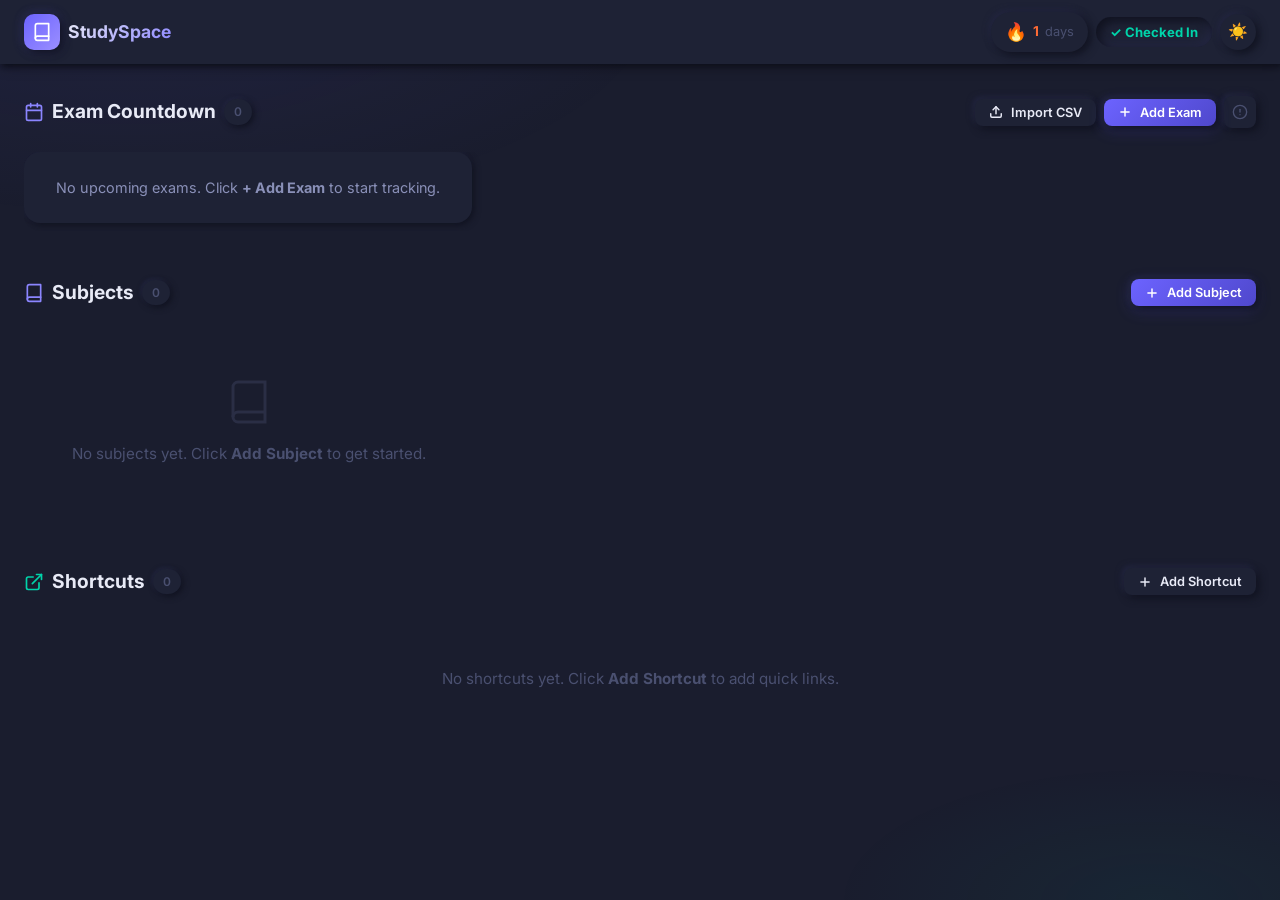
<file: index.html>
﻿<!DOCTYPE html>
<html lang="en">
<head>
  <meta charset="UTF-8" />
  <meta name="viewport" content="width=device-width, initial-scale=1.0" />
  <title>StudySpace</title>
  <meta name="description" content="Your personal study dashboard. Manage subjects, track practice papers, and access shortcuts." />
  <link rel="stylesheet" href="css/global.css" />
  <link rel="stylesheet" href="css/home.css" />
</head>
<body>
<div class="page-wrapper">

  <nav class="topnav" role="navigation" aria-label="Main navigation">
    <div class="topnav-inner">
      <a href="index.html" class="nav-brand" style="text-decoration:none">
        <div class="nav-logo" aria-hidden="true">
          <svg xmlns="http://www.w3.org/2000/svg" viewBox="0 0 24 24" fill="none" stroke="currentColor" stroke-width="2" stroke-linecap="round" stroke-linejoin="round">
            <path d="M4 19.5A2.5 2.5 0 0 1 6.5 17H20"/>
            <path d="M6.5 2H20v20H6.5A2.5 2.5 0 0 1 4 19.5v-15A2.5 2.5 0 0 1 6.5 2z"/>
          </svg>
        </div>
        <span class="nav-brand-name">StudySpace</span>
      </a>
      <div class="nav-right">
        <div class="streak-chip" id="streak-chip" title="Streak">
          <span class="streak-fire">&#x1F525;</span>
          <span class="streak-number" id="streak-num">0</span>
          <span style="color:var(--text-muted);font-weight:400;font-size:0.8rem">days</span>
        </div>
        <button class="btn-checkin" id="btn-checkin" type="button">
          <svg xmlns="http://www.w3.org/2000/svg" width="13" height="13" viewBox="0 0 24 24" fill="none" stroke="currentColor" stroke-width="2.5" stroke-linecap="round" stroke-linejoin="round"><polyline points="20 6 9 17 4 12"/></svg>
          <span>Check In</span>
        </button>
        <button class="theme-toggle" id="btn-theme-toggle" type="button" title="Toggle theme">&#x2600;&#xFE0F;</button>
      </div>
    </div>
  </nav>

  <main class="home-main" id="main-content">

    <section class="exam-section" aria-labelledby="exam-heading">
      <div class="section-header">
        <div class="section-title">
          <svg xmlns="http://www.w3.org/2000/svg" width="20" height="20" viewBox="0 0 24 24" fill="none" stroke="var(--primary-light)" stroke-width="2" stroke-linecap="round" stroke-linejoin="round" aria-hidden="true"><rect x="3" y="4" width="18" height="18" rx="2" ry="2"/><line x1="16" y1="2" x2="16" y2="6"/><line x1="8" y1="2" x2="8" y2="6"/><line x1="3" y1="10" x2="21" y2="10"/></svg>
          <h2 id="exam-heading">Exam Countdown</h2>
          <span class="section-badge" id="exam-count">0</span>
        </div>
        <div style="display:flex;gap:var(--space-sm);align-items:center;flex-wrap:wrap">
          <input type="file" id="exam-csv-input" accept=".csv,.txt" style="display:none" />
          <button class="btn btn-secondary btn-sm" id="btn-import-exam-csv" type="button" title="Import exam dates from a CSV file">
            <svg xmlns="http://www.w3.org/2000/svg" width="14" height="14" viewBox="0 0 24 24" fill="none" stroke="currentColor" stroke-width="2.5" stroke-linecap="round" stroke-linejoin="round"><path d="M21 15v4a2 2 0 0 1-2 2H5a2 2 0 0 1-2-2v-4"/><polyline points="17 8 12 3 7 8"/><line x1="12" y1="3" x2="12" y2="15"/></svg>
            Import CSV
          </button>
          <button class="btn btn-primary btn-sm" id="btn-add-exam" type="button">
            <svg xmlns="http://www.w3.org/2000/svg" width="14" height="14" viewBox="0 0 24 24" fill="none" stroke="currentColor" stroke-width="2.5" stroke-linecap="round" stroke-linejoin="round"><line x1="12" y1="5" x2="12" y2="19"/><line x1="5" y1="12" x2="19" y2="12"/></svg>
            Add Exam
          </button>
          <button class="btn-icon csv-format-info-btn" type="button" id="btn-exam-csv-info" title="View CSV format guide" aria-label="View exam CSV format guide" aria-expanded="false" aria-controls="exam-csv-format-panel">
            <svg xmlns="http://www.w3.org/2000/svg" width="16" height="16" viewBox="0 0 24 24" fill="none" stroke="currentColor" stroke-width="2" stroke-linecap="round" stroke-linejoin="round"><circle cx="12" cy="12" r="10"/><line x1="12" y1="8" x2="12" y2="12"/><line x1="12" y1="16" x2="12.01" y2="16"/></svg>
          </button>
        </div>
      </div>
      <div class="csv-format-panel" id="exam-csv-format-panel" style="display:none" aria-live="polite">
        <div class="csv-format-inner">
          <div class="csv-format-header">
            <span>&#x1F4CB; Exam CSV Format Guide</span>
            <button type="button" class="csv-format-close" id="btn-close-exam-csv-info" aria-label="Close format guide">&#x2715;</button>
          </div>
          <div class="csv-format-body">
            <div class="csv-format-columns">
              <div class="csv-col-card">
                <div class="csv-col-label">Column A</div>
                <div class="csv-col-name">Exam Name</div>
                <div class="csv-col-desc">Any text, e.g. <code>H2 Chemistry Paper 1</code></div>
              </div>
              <div class="csv-col-arrow">&#x2192;</div>
              <div class="csv-col-card">
                <div class="csv-col-label">Column B</div>
                <div class="csv-col-name">Exam Date</div>
                <div class="csv-col-desc"><code>18/06/2026</code> &nbsp; <code>2026-06-18</code> &nbsp; <code>18 June 2026</code></div>
              </div>
              <div class="csv-col-arrow">&#x2192;</div>
              <div class="csv-col-card">
                <div class="csv-col-label">Column C &mdash; optional</div>
                <div class="csv-col-name">Exam Type</div>
                <div class="csv-col-desc">e.g. <code>A-Levels</code>, <code>Prelims</code>, <code>Mid-Year</code></div>
              </div>
            </div>
            <div class="csv-format-rules">
              <div class="csv-rule csv-rule-ok">
                <span class="csv-rule-icon">&#x2713;</span>
                <span><strong>Header row is optional</strong> &mdash; if Column A is &ldquo;name&rdquo; / &ldquo;exam&rdquo; and Column B is &ldquo;date&rdquo;, that row is auto-skipped.</span>
              </div>
              <div class="csv-rule csv-rule-ok">
                <span class="csv-rule-icon">&#x2713;</span>
                <span>Date formats accepted: <strong>DD/MM/YYYY</strong>, <strong>YYYY-MM-DD</strong>, <strong>18 June 2026</strong>, <strong>June 18 2026</strong> and more.</span>
              </div>
              <div class="csv-rule csv-rule-ok">
                <span class="csv-rule-icon">&#x2713;</span>
                <span>Column C (Exam Type) is <strong>completely optional</strong> &mdash; rows with only 2 columns import fine.</span>
              </div>
              <div class="csv-rule csv-rule-warn">
                <span class="csv-rule-icon">!</span>
                <span>Rows with <strong>unreadable dates</strong> are skipped and reported in a toast notification.</span>
              </div>
            </div>
            <div class="csv-format-example">
              <div class="csv-example-title">Example (with header + exam type):</div>
              <pre class="csv-example-pre">Exam Name,Exam Date,Exam Type
H2 Chemistry P1,18/06/2026,Prelims
H2 Econs P2,19/06/2026,Prelims
H2 Math P1,2026-11-03,A-Levels</pre>
              <div class="csv-example-title" style="margin-top:var(--space-sm)">Example (minimal, no header):</div>
              <pre class="csv-example-pre">H2 Chemistry P1,18/06/2026
H2 Econs P2,19 June 2026</pre>
            </div>
          </div>
        </div>
      </div>
      <div class="exam-scroll-wrap"><div class="exam-grid" id="exam-grid"></div></div>
    </section>

    <section class="subjects-section" aria-labelledby="subjects-heading">
      <div class="section-header">
        <div class="section-title">
          <svg xmlns="http://www.w3.org/2000/svg" width="20" height="20" viewBox="0 0 24 24" fill="none" stroke="var(--primary-light)" stroke-width="2" stroke-linecap="round" stroke-linejoin="round" aria-hidden="true"><path d="M4 19.5A2.5 2.5 0 0 1 6.5 17H20"/><path d="M6.5 2H20v20H6.5A2.5 2.5 0 0 1 4 19.5v-15A2.5 2.5 0 0 1 6.5 2z"/></svg>
          <h2 id="subjects-heading">Subjects</h2>
          <span class="section-badge" id="subject-count">0</span>
        </div>
        <button class="btn btn-primary btn-sm" onclick="openModal('modal-add-subject')">
          <svg xmlns="http://www.w3.org/2000/svg" width="14" height="14" viewBox="0 0 24 24" fill="none" stroke="currentColor" stroke-width="2.5" stroke-linecap="round" stroke-linejoin="round"><line x1="12" y1="5" x2="12" y2="19"/><line x1="5" y1="12" x2="19" y2="12"/></svg>
          Add Subject
        </button>
      </div>
      <div class="subjects-grid" id="subjects-grid"></div>
    </section>

    <section class="shortcuts-section" aria-labelledby="shortcuts-heading">
      <div class="section-header">
        <div class="section-title">
          <svg xmlns="http://www.w3.org/2000/svg" width="20" height="20" viewBox="0 0 24 24" fill="none" stroke="var(--accent)" stroke-width="2" stroke-linecap="round" stroke-linejoin="round" aria-hidden="true"><path d="M18 13v6a2 2 0 0 1-2 2H5a2 2 0 0 1-2-2V8a2 2 0 0 1 2-2h6"/><polyline points="15 3 21 3 21 9"/><line x1="10" y1="14" x2="21" y2="3"/></svg>
          <h2 id="shortcuts-heading">Shortcuts</h2>
          <span class="section-badge" id="shortcut-count">0</span>
        </div>
        <button class="btn btn-secondary btn-sm" onclick="openModal('modal-add-shortcut')">
          <svg xmlns="http://www.w3.org/2000/svg" width="14" height="14" viewBox="0 0 24 24" fill="none" stroke="currentColor" stroke-width="2.5" stroke-linecap="round" stroke-linejoin="round"><line x1="12" y1="5" x2="12" y2="19"/><line x1="5" y1="12" x2="19" y2="12"/></svg>
          Add Shortcut
        </button>
      </div>
      <div class="shortcuts-grid" id="shortcuts-grid"></div>
    </section>

    <section class="upcoming-tasks-section" id="upcoming-tasks-section" aria-labelledby="tasks-heading" style="display:none">
      <div class="section-header">
        <div class="section-title">
          <svg xmlns="http://www.w3.org/2000/svg" width="20" height="20" viewBox="0 0 24 24" fill="none" stroke="var(--grade-c)" stroke-width="2" stroke-linecap="round" stroke-linejoin="round" aria-hidden="true"><path d="M9 11l3 3L22 4"/><path d="M21 12v7a2 2 0 0 1-2 2H5a2 2 0 0 1-2-2V5a2 2 0 0 1 2-2h11"/></svg>
          <h2 id="tasks-heading">All Tasks</h2>
          <span class="section-badge" id="upcoming-tasks-count">0</span>
        </div>
      </div>
      <div class="upcoming-tasks-list" id="upcoming-tasks-list"></div>
    </section>

  </main>

  <div class="modal-overlay" id="modal-add-subject" role="dialog" aria-modal="true" aria-labelledby="add-subject-title">
    <div class="modal">
      <div class="modal-header">
        <h3 id="add-subject-title">Add Subject</h3>
        <button class="modal-close" onclick="closeModal('modal-add-subject')" aria-label="Close">&#x2715;</button>
      </div>
      <div class="modal-body">
        <div class="form-group">
          <label for="input-subject-name">Subject Name</label>
          <input type="text" id="input-subject-name" placeholder="e.g. H2 Chemistry" maxlength="60" />
        </div>
        <div class="form-group">
          <label for="input-subject-icon">Icon</label>
          <select id="input-subject-icon">
            <option value="&#x1F4DA;">&#x1F4DA; General</option>
            <option value="&#x1F4D0;">&#x1F4D0; Mathematics</option>
            <option value="&#x2697;&#xFE0F;">&#x2697;&#xFE0F; Chemistry</option>
            <option value="&#x26A1;">&#x26A1; Physics</option>
            <option value="&#x1F4CA;">&#x1F4CA; Economics</option>
            <option value="&#x1F4DD;">&#x1F4DD; General Paper</option>
            <option value="&#x1F9EC;">&#x1F9EC; Biology</option>
            <option value="&#x1F30D;">&#x1F30D; Geography</option>
            <option value="&#x1F3DB;&#xFE0F;">&#x1F3DB;&#xFE0F; History</option>
            <option value="&#x1F4BB;">&#x1F4BB; Computing</option>
            <option value="&#x1F3A8;">&#x1F3A8; Art</option>
            <option value="&#x1F5E3;&#xFE0F;">&#x1F5E3;&#xFE0F; Literature</option>
            <option value="&#x1F52D;">&#x1F52D; Science</option>
          </select>
        </div>
      </div>
      <div class="modal-footer">
        <button class="btn btn-secondary" id="btn-cancel-add-subject" type="button">Cancel</button>
        <button class="btn btn-primary" id="btn-save-subject" type="button">Add Subject</button>
      </div>
    </div>
  </div>

  <div class="modal-overlay" id="modal-add-shortcut" role="dialog" aria-modal="true" aria-labelledby="add-shortcut-title">
    <div class="modal">
      <div class="modal-header">
        <h3 id="add-shortcut-title">Add Shortcut</h3>
        <button class="modal-close" onclick="closeModal('modal-add-shortcut')" aria-label="Close">&#x2715;</button>
      </div>
      <div class="modal-body">
        <div class="form-group">
          <label for="input-sc-name">Name</label>
          <input type="text" id="input-sc-name" placeholder="e.g. Spotify" maxlength="40" />
        </div>
        <div class="form-group">
          <label for="input-sc-url">URL</label>
          <input type="url" id="input-sc-url" placeholder="e.g. spotify.com" />
        </div>
        <p style="font-size:0.8rem;color:var(--text-muted)">The icon will be fetched automatically from the website.</p>
      </div>
      <div class="modal-footer">
        <button class="btn btn-secondary" id="btn-cancel-add-shortcut" type="button">Cancel</button>
        <button class="btn btn-primary" id="btn-save-shortcut" type="button">Add Shortcut</button>
      </div>
    </div>
  </div>

  <div class="modal-overlay" id="modal-confirm-delete-subject" role="dialog" aria-modal="true" aria-labelledby="confirm-delete-title">
    <div class="modal confirm-dialog">
      <div class="confirm-icon" aria-hidden="true">&#x1F5D1;&#xFE0F;</div>
      <h3 id="confirm-delete-title">Remove Subject?</h3>
      <p>Are you sure you want to remove <strong id="confirm-delete-subject-name"></strong>? All chapters and practice papers will be deleted. This cannot be undone.</p>
      <div class="modal-footer">
        <button class="btn btn-secondary" id="btn-cancel-delete-subject" type="button">Cancel</button>
        <button class="btn btn-danger" id="btn-confirm-delete-subject" type="button">Yes, Remove</button>
      </div>
    </div>
  </div>

  <div class="modal-overlay" id="modal-exam" role="dialog" aria-modal="true" aria-labelledby="exam-modal-title">
    <div class="modal">
      <div class="modal-header">
        <h3 id="exam-modal-title">Add Exam Date</h3>
        <button class="modal-close" onclick="closeModal('modal-exam')" aria-label="Close">&#x2715;</button>
      </div>
      <div class="modal-body">
        <div class="form-group">
          <label for="input-exam-name">Exam Name</label>
          <input type="text" id="input-exam-name" placeholder="e.g. H2 Chemistry Paper 1" maxlength="60" />
        </div>
        <div class="form-group">
          <label for="input-exam-cat">Exam Type <span style="color:var(--text-muted);font-weight:400">(optional)</span></label>
          <input type="text" id="input-exam-cat" placeholder="e.g. A-Levels, Prelims, Mid-Year" maxlength="30" />
        </div>
        <div class="form-group">
          <label for="input-exam-date">Exam Date</label>
          <input type="date" id="input-exam-date" />
        </div>
      </div>
      <div class="modal-footer">
        <button class="btn btn-secondary" id="btn-cancel-exam" type="button">Cancel</button>
        <button class="btn btn-primary" id="btn-save-exam" type="button">Add Exam</button>
      </div>
    </div>
  </div>

  <div class="toast-container" aria-live="polite" aria-label="Notifications"></div>

</div>
<script src="js/data.js?v=4"></script>
<script src="js/home.js?v=4"></script>
</body>
</html>
</file>
<file: css/global.css>
﻿@import url('https://fonts.googleapis.com/css2?family=Inter:wght@300;400;500;600;700;800&display=swap');

:root,
[data-theme="dark"] {
  --bg-base:        #1a1d2e;
  --bg-surface:     #1e2235;
  --bg-card:        #1e2235;
  --bg-card-hover:  #22263d;
  --bg-input:       #161928;

  --border-subtle:  rgba(255,255,255,0.07);
  --border-focus:   rgba(108,99,255,0.6);

  --primary:        #6C63FF;
  --primary-light:  #8B85FF;
  --primary-dark:   #4F48CC;
  --primary-glow:   rgba(108,99,255,0.25);

  --accent:         #00D4AA;
  --accent-light:   rgba(0,212,170,0.15);

  --text-primary:   #e8eaf6;
  --text-secondary: #8A90B8;
  --text-muted:     #4A5070;

  --grade-a:   #22C55E;
  --grade-b:   #00D4AA;
  --grade-c:   #EAB308;
  --grade-d:   #F97316;
  --grade-e:   #EF4444;
  --grade-s:   #DC2626;
  --grade-u:   #7F1D1D;

  --space-xs:  4px;
  --space-sm:  8px;
  --space-md:  16px;
  --space-lg:  24px;
  --space-xl:  32px;
  --space-2xl: 48px;

  --radius-sm:   8px;
  --radius-md:   12px;
  --radius-lg:   16px;
  --radius-xl:   24px;
  --radius-full: 9999px;

  --neu-shadow-light:  #252844;
  --neu-shadow-dark:   #10121f;
  --neu-convex:        6px 6px 18px var(--neu-shadow-dark), -4px -4px 12px var(--neu-shadow-light);
  --neu-convex-sm:     3px 3px 8px var(--neu-shadow-dark), -2px -2px 6px var(--neu-shadow-light);
  --neu-concave:       inset 4px 4px 10px var(--neu-shadow-dark), inset -3px -3px 8px var(--neu-shadow-light);
  --neu-flat:          2px 2px 6px var(--neu-shadow-dark), -1px -1px 4px var(--neu-shadow-light);

  --shadow-sm:   0 2px 8px rgba(0,0,0,0.4);
  --shadow-md:   0 4px 20px rgba(0,0,0,0.5);
  --shadow-lg:   0 8px 40px rgba(0,0,0,0.6);
  --shadow-glow: 0 0 30px rgba(108,99,255,0.2);

  --transition-fast: 0.15s ease;
  --transition-base: 0.25s ease;
  --transition-slow: 0.4s ease;

  --z-modal:   1000;
  --z-overlay: 999;
  --z-toast:   1100;
  --z-nav:     100;

  --streak-fire: #FF6B35;
  --task-done:   rgba(34,197,94,0.15);
  --task-overdue: rgba(239,68,68,0.15);
}

[data-theme="light"] {
  --bg-base:        #e8ebf5;
  --bg-surface:     #edf0f8;
  --bg-card:        #edf0f8;
  --bg-card-hover:  #f2f4fc;
  --bg-input:       #e2e5f0;

  --border-subtle:  rgba(0,0,0,0.08);
  --border-focus:   rgba(108,99,255,0.5);

  --primary:        #5a52e0;
  --primary-light:  #6C63FF;
  --primary-dark:   #4840cc;
  --primary-glow:   rgba(108,99,255,0.2);

  --accent:         #00b890;
  --accent-light:   rgba(0,184,144,0.15);

  --text-primary:   #1a1d2e;
  --text-secondary: #4a5280;
  --text-muted:     #8a90b8;

  --neu-shadow-light:  #ffffff;
  --neu-shadow-dark:   #c8ccdc;
  --neu-convex:        5px 5px 14px var(--neu-shadow-dark), -4px -4px 10px var(--neu-shadow-light);
  --neu-convex-sm:     3px 3px 8px var(--neu-shadow-dark), -2px -2px 6px var(--neu-shadow-light);
  --neu-concave:       inset 4px 4px 10px var(--neu-shadow-dark), inset -3px -3px 8px var(--neu-shadow-light);
  --neu-flat:          2px 2px 6px var(--neu-shadow-dark), -1px -1px 4px var(--neu-shadow-light);

  --shadow-sm:   0 2px 8px rgba(0,0,0,0.1);
  --shadow-md:   0 4px 20px rgba(0,0,0,0.12);
  --shadow-lg:   0 8px 40px rgba(0,0,0,0.15);
  --shadow-glow: 0 0 24px rgba(108,99,255,0.15);
}

*, *::before, *::after {
  box-sizing: border-box;
  margin: 0;
  padding: 0;
}

html {
  font-size: 16px;
  scroll-behavior: smooth;
}

body {
  font-family: 'Inter', -apple-system, BlinkMacSystemFont, sans-serif;
  background-color: var(--bg-base);
  color: var(--text-primary);
  line-height: 1.6;
  min-height: 100vh;
  -webkit-font-smoothing: antialiased;
  overflow-x: hidden;
  transition: background-color 0.3s ease, color 0.3s ease;
}

[data-theme="dark"] body::before {
  content: '';
  position: fixed;
  inset: 0;
  background:
    radial-gradient(ellipse 70% 40% at 10% 0%, rgba(108,99,255,0.08) 0%, transparent 60%),
    radial-gradient(ellipse 50% 30% at 90% 100%, rgba(0,212,170,0.05) 0%, transparent 50%);
  pointer-events: none;
  z-index: 0;
}

h1, h2, h3, h4, h5, h6 {
  font-weight: 700;
  line-height: 1.2;
  color: var(--text-primary);
}

h1 { font-size: 2rem; }
h2 { font-size: 1.5rem; }
h3 { font-size: 1.25rem; }
h4 { font-size: 1.1rem; }

p { color: var(--text-secondary); }

a {
  color: var(--primary-light);
  text-decoration: none;
  transition: color var(--transition-fast);
}
a:hover { color: var(--primary); }

.page-wrapper {
  position: relative;
  z-index: 1;
  min-height: 100vh;
}

.container {
  max-width: 1200px;
  margin: 0 auto;
  padding: 0 var(--space-lg);
}

.btn {
  display: inline-flex;
  align-items: center;
  gap: var(--space-sm);
  padding: 10px 20px;
  border-radius: var(--radius-sm);
  font-family: inherit;
  font-size: 0.9rem;
  font-weight: 600;
  cursor: pointer;
  border: none;
  transition: all var(--transition-base);
  white-space: nowrap;
  position: relative;
}

.btn:active { transform: scale(0.97); }

.btn-primary {
  background: linear-gradient(135deg, var(--primary), var(--primary-dark));
  color: #fff;
  box-shadow: var(--neu-convex-sm), 0 4px 15px var(--primary-glow);
}
.btn-primary:hover {
  box-shadow: var(--neu-convex), 0 6px 20px rgba(108,99,255,0.35);
  transform: translateY(-1px);
}
.btn-primary:active {
  box-shadow: var(--neu-concave);
  transform: translateY(0) scale(0.97);
}

.btn-secondary {
  background: var(--bg-card);
  color: var(--text-primary);
  box-shadow: var(--neu-convex-sm);
}
.btn-secondary:hover {
  box-shadow: var(--neu-convex);
  transform: translateY(-1px);
}
.btn-secondary:active {
  box-shadow: var(--neu-concave);
}

.btn-danger {
  background: rgba(239,68,68,0.15);
  color: #EF4444;
  border: 1px solid rgba(239,68,68,0.3);
  box-shadow: var(--neu-flat);
}
.btn-danger:hover {
  background: rgba(239,68,68,0.25);
  box-shadow: var(--neu-convex-sm);
}

.btn-ghost {
  background: transparent;
  color: var(--text-secondary);
  border: 1px solid var(--border-subtle);
}
.btn-ghost:hover {
  background: var(--bg-card);
  color: var(--text-primary);
  box-shadow: var(--neu-flat);
}

.btn-icon {
  padding: 8px;
  border-radius: var(--radius-sm);
  aspect-ratio: 1;
  background: var(--bg-card);
  color: var(--text-secondary);
  border: none;
  transition: all var(--transition-fast);
  box-shadow: var(--neu-convex-sm);
  cursor: pointer;
  display: inline-flex;
  align-items: center;
  justify-content: center;
}
.btn-icon:hover {
  color: var(--text-primary);
  box-shadow: var(--neu-convex);
}
.btn-icon:active {
  box-shadow: var(--neu-concave);
}

.btn-sm {
  padding: 6px 14px;
  font-size: 0.8rem;
}

.btn-lg {
  padding: 14px 28px;
  font-size: 1rem;
}

.theme-toggle {
  width: 36px;
  height: 36px;
  border-radius: 50%;
  background: var(--bg-card);
  border: none;
  cursor: pointer;
  display: flex;
  align-items: center;
  justify-content: center;
  font-size: 1rem;
  box-shadow: var(--neu-convex-sm);
  transition: all var(--transition-base);
  flex-shrink: 0;
}
.theme-toggle:hover {
  box-shadow: var(--neu-convex);
  transform: rotate(20deg);
}
.theme-toggle:active {
  box-shadow: var(--neu-concave);
}

.form-group {
  display: flex;
  flex-direction: column;
  gap: var(--space-xs);
}

label {
  font-size: 0.85rem;
  font-weight: 500;
  color: var(--text-secondary);
  letter-spacing: 0.02em;
}

input[type="text"],
input[type="password"],
input[type="number"],
input[type="url"],
input[type="email"],
input[type="date"],
textarea,
select {
  width: 100%;
  padding: 12px 16px;
  background: var(--bg-input);
  border: 1px solid transparent;
  border-radius: var(--radius-sm);
  color: var(--text-primary);
  font-family: inherit;
  font-size: 0.95rem;
  transition: all var(--transition-fast);
  outline: none;
  box-shadow: var(--neu-concave);
}

input:focus,
textarea:focus,
select:focus {
  border-color: var(--border-focus);
  box-shadow: var(--neu-concave), 0 0 0 2px var(--primary-glow);
}

input[type="date"]::-webkit-calendar-picker-indicator {
  filter: invert(0.5);
  cursor: pointer;
}

input::placeholder,
textarea::placeholder {
  color: var(--text-muted);
}

select option {
  background: var(--bg-surface);
  color: var(--text-primary);
}

.card {
  background: var(--bg-card);
  border-radius: var(--radius-lg);
  padding: var(--space-lg);
  box-shadow: var(--neu-convex);
  transition: all var(--transition-base);
}

.card:hover {
  box-shadow: var(--neu-convex), 0 0 0 1px rgba(108,99,255,0.15);
  transform: translateY(-2px);
}

.modal-overlay {
  position: fixed;
  inset: 0;
  background: rgba(0,0,0,0.55);
  backdrop-filter: blur(6px);
  -webkit-backdrop-filter: blur(6px);
  z-index: var(--z-overlay);
  display: flex;
  align-items: center;
  justify-content: center;
  padding: var(--space-lg);
  opacity: 0;
  visibility: hidden;
  transition: all var(--transition-base);
}

.modal-overlay.active {
  opacity: 1;
  visibility: visible;
}

.modal {
  background: var(--bg-surface);
  border-radius: var(--radius-xl);
  padding: var(--space-xl);
  width: 100%;
  max-width: 480px;
  box-shadow: var(--neu-convex), var(--shadow-glow);
  transform: scale(0.9) translateY(20px);
  transition: transform var(--transition-base);
  position: relative;
}

.modal-overlay.active .modal {
  transform: scale(1) translateY(0);
}

.modal-header {
  display: flex;
  align-items: center;
  justify-content: space-between;
  margin-bottom: var(--space-lg);
}

.modal-header h3 { font-size: 1.2rem; }

.modal-close {
  background: var(--bg-card);
  border: none;
  color: var(--text-muted);
  cursor: pointer;
  padding: 6px;
  border-radius: var(--radius-sm);
  transition: all var(--transition-fast);
  display: flex;
  align-items: center;
  justify-content: center;
  font-size: 1.1rem;
  box-shadow: var(--neu-flat);
}
.modal-close:hover {
  color: var(--text-primary);
  box-shadow: var(--neu-convex-sm);
}

.modal-body {
  display: flex;
  flex-direction: column;
  gap: var(--space-md);
}

.modal-footer {
  display: flex;
  gap: var(--space-sm);
  justify-content: flex-end;
  margin-top: var(--space-lg);
}

.toast-container {
  position: fixed;
  bottom: var(--space-lg);
  right: var(--space-lg);
  z-index: var(--z-toast);
  display: flex;
  flex-direction: column;
  gap: var(--space-sm);
  pointer-events: none;
}

.toast {
  background: var(--bg-surface);
  border-radius: var(--radius-md);
  padding: var(--space-md) var(--space-lg);
  color: var(--text-primary);
  font-size: 0.9rem;
  font-weight: 500;
  box-shadow: var(--neu-convex), var(--shadow-lg);
  display: flex;
  align-items: center;
  gap: var(--space-sm);
  min-width: 240px;
  animation: toastIn 0.3s ease forwards;
  pointer-events: auto;
}

.toast.toast-success { border-left: 3px solid var(--accent); }
.toast.toast-error   { border-left: 3px solid #EF4444; }
.toast.toast-info    { border-left: 3px solid var(--primary); }
.toast.toast-exit    { animation: toastOut 0.3s ease forwards; }

@keyframes toastIn {
  from { opacity: 0; transform: translateX(40px); }
  to   { opacity: 1; transform: translateX(0); }
}
@keyframes toastOut {
  from { opacity: 1; transform: translateX(0); }
  to   { opacity: 0; transform: translateX(40px); }
}

.grade-badge {
  display: inline-flex;
  align-items: center;
  justify-content: center;
  width: 32px;
  height: 32px;
  border-radius: var(--radius-sm);
  font-weight: 700;
  font-size: 0.85rem;
  box-shadow: var(--neu-flat);
}

.grade-A { background: rgba(34,197,94,0.15);  color: var(--grade-a); }
.grade-B { background: rgba(0,212,170,0.15);  color: var(--grade-b); }
.grade-C { background: rgba(234,179,8,0.15);  color: var(--grade-c); }
.grade-D { background: rgba(249,115,22,0.15); color: var(--grade-d); }
.grade-E { background: rgba(239,68,68,0.15);  color: var(--grade-e); }
.grade-S { background: rgba(220,38,38,0.15);  color: var(--grade-s); }
.grade-U { background: rgba(127,29,29,0.2);   color: #fca5a5; }

.empty-state {
  display: flex;
  flex-direction: column;
  align-items: center;
  justify-content: center;
  gap: var(--space-md);
  padding: var(--space-2xl);
  color: var(--text-muted);
  text-align: center;
}
.empty-state svg { opacity: 0.35; }
.empty-state p   { color: var(--text-muted); font-size: 0.95rem; }

@keyframes fadeInUp {
  from { opacity: 0; transform: translateY(16px); }
  to   { opacity: 1; transform: translateY(0); }
}
@keyframes fadeIn {
  from { opacity: 0; }
  to   { opacity: 1; }
}
@keyframes scaleIn {
  from { opacity: 0; transform: scale(0.95); }
  to   { opacity: 1; transform: scale(1); }
}
@keyframes pulse-glow {
  0%, 100% { box-shadow: var(--neu-convex); }
  50%       { box-shadow: var(--neu-convex), 0 0 0 6px rgba(108,99,255,0.15); }
}
@keyframes fireWiggle {
  0%,100% { transform: rotate(-3deg) scale(1); }
  50%     { transform: rotate(3deg) scale(1.1); }
}

.animate-fadeInUp { animation: fadeInUp 0.4s ease both; }
.animate-fadeIn   { animation: fadeIn 0.3s ease both; }

.stagger-children > * {
  opacity: 0;
  animation: fadeInUp 0.4s ease both;
}
.stagger-children > *:nth-child(1)  { animation-delay: 0.05s; }
.stagger-children > *:nth-child(2)  { animation-delay: 0.10s; }
.stagger-children > *:nth-child(3)  { animation-delay: 0.15s; }
.stagger-children > *:nth-child(4)  { animation-delay: 0.20s; }
.stagger-children > *:nth-child(5)  { animation-delay: 0.25s; }
.stagger-children > *:nth-child(6)  { animation-delay: 0.30s; }
.stagger-children > *:nth-child(7)  { animation-delay: 0.35s; }
.stagger-children > *:nth-child(8)  { animation-delay: 0.40s; }
.stagger-children > *:nth-child(9)  { animation-delay: 0.45s; }
.stagger-children > *:nth-child(10) { animation-delay: 0.50s; }

::-webkit-scrollbar { width: 6px; height: 6px; }
::-webkit-scrollbar-track { background: transparent; }
::-webkit-scrollbar-thumb { background: var(--border-subtle); border-radius: var(--radius-full); }
::-webkit-scrollbar-thumb:hover { background: rgba(108,99,255,0.3); }

.text-primary   { color: var(--text-primary) !important; }
.text-secondary { color: var(--text-secondary) !important; }
.text-muted     { color: var(--text-muted) !important; }
.text-accent    { color: var(--accent) !important; }
.text-purple    { color: var(--primary) !important; }

.flex           { display: flex; }
.flex-col       { display: flex; flex-direction: column; }
.items-center   { align-items: center; }
.justify-center { justify-content: center; }
.justify-between{ justify-content: space-between; }
.gap-sm         { gap: var(--space-sm); }
.gap-md         { gap: var(--space-md); }
.gap-lg         { gap: var(--space-lg); }

.w-full   { width: 100%; }
.mt-sm    { margin-top: var(--space-sm); }
.mt-md    { margin-top: var(--space-md); }
.mt-lg    { margin-top: var(--space-lg); }
.mb-sm    { margin-bottom: var(--space-sm); }
.mb-md    { margin-bottom: var(--space-md); }
.mb-lg    { margin-bottom: var(--space-lg); }

.sr-only {
  position: absolute; width: 1px; height: 1px;
  padding: 0; margin: -1px; overflow: hidden;
  clip: rect(0,0,0,0); white-space: nowrap; border-width: 0;
}

.confirm-dialog { max-width: 360px; text-align: center; }
.confirm-dialog .confirm-icon { font-size: 2.5rem; margin-bottom: var(--space-sm); }
.confirm-dialog p { margin-bottom: var(--space-md); font-size: 0.95rem; }
.confirm-dialog .modal-footer { justify-content: center; }

.progress-bar-wrap {
  width: 100%;
  height: 8px;
  background: var(--bg-input);
  border-radius: var(--radius-full);
  overflow: hidden;
  box-shadow: var(--neu-concave);
}
.progress-bar-fill {
  height: 100%;
  border-radius: var(--radius-full);
  background: linear-gradient(90deg, var(--primary), var(--accent));
  transition: width 0.5s ease;
}

@media (max-width: 768px) {
  h1 { font-size: 1.5rem; }
  h2 { font-size: 1.25rem; }
  .container { padding: 0 var(--space-md); }
  .modal { padding: var(--space-lg); }
}
.csv-format-panel {
  margin-top: var(--space-sm);
  animation: fadeInUp 0.25s ease;
}
.csv-format-inner {
  background: rgba(108,99,255,0.05);
  border: 1px solid rgba(108,99,255,0.2);
  border-radius: var(--radius-lg);
  overflow: hidden;
}
.csv-format-header {
  display: flex;
  align-items: center;
  justify-content: space-between;
  padding: var(--space-md) var(--space-lg);
  background: rgba(108,99,255,0.08);
  border-bottom: 1px solid rgba(108,99,255,0.15);
  font-size: 0.9rem;
  font-weight: 600;
  color: var(--primary-light);
}
.csv-format-close {
  background: transparent;
  border: none;
  color: var(--text-muted);
  cursor: pointer;
  font-size: 1rem;
  line-height: 1;
  padding: 4px 6px;
  border-radius: var(--radius-sm);
  transition: all var(--transition-fast);
}
.csv-format-close:hover { background: rgba(239,68,68,0.1); color: #EF4444; }
.csv-format-body {
  padding: var(--space-lg);
  display: flex;
  flex-direction: column;
  gap: var(--space-lg);
}
.csv-format-columns {
  display: flex;
  align-items: center;
  gap: var(--space-md);
  flex-wrap: wrap;
}
.csv-col-card {
  flex: 1;
  min-width: 150px;
  background: var(--bg-card);
  border: 1px solid var(--border-subtle);
  border-radius: var(--radius-md);
  padding: var(--space-md);
}
.csv-col-label {
  font-size: 0.7rem;
  font-weight: 700;
  color: var(--primary-light);
  text-transform: uppercase;
  letter-spacing: 0.07em;
  margin-bottom: 4px;
}
.csv-col-name { font-size: 0.95rem; font-weight: 700; color: var(--text-primary); margin-bottom: 4px; }
.csv-col-desc { font-size: 0.8rem; color: var(--text-muted); line-height: 1.4; }
.csv-col-desc code {
  background: var(--bg-input);
  padding: 1px 5px;
  border-radius: 4px;
  font-family: monospace;
  font-size: 0.78rem;
  color: var(--accent);
}
.csv-col-arrow { font-size: 1.4rem; color: var(--text-muted); flex-shrink: 0; }
.csv-format-rules { display: flex; flex-direction: column; gap: var(--space-sm); }
.csv-rule {
  display: flex;
  align-items: flex-start;
  gap: var(--space-sm);
  font-size: 0.85rem;
  color: var(--text-secondary);
  line-height: 1.5;
}
.csv-rule-icon {
  flex-shrink: 0;
  width: 20px; height: 20px;
  border-radius: 50%;
  display: flex; align-items: center; justify-content: center;
  font-size: 0.75rem;
  font-weight: 700;
  margin-top: 1px;
}
.csv-rule-ok .csv-rule-icon  { background: rgba(0,212,170,0.15); color: var(--accent); border: 1px solid rgba(0,212,170,0.3); }
.csv-rule-warn .csv-rule-icon { background: rgba(234,179,8,0.15); color: #EAB308; border: 1px solid rgba(234,179,8,0.3); }
.csv-format-example {
  background: var(--bg-surface);
  border: 1px solid var(--border-subtle);
  border-radius: var(--radius-md);
  padding: var(--space-md);
}
.csv-example-title {
  font-size: 0.78rem;
  font-weight: 600;
  color: var(--text-muted);
  text-transform: uppercase;
  letter-spacing: 0.05em;
  margin-bottom: var(--space-xs);
}
.csv-example-pre {
  font-family: 'Courier New', monospace;
  font-size: 0.82rem;
  color: var(--accent);
  background: rgba(0,0,0,0.25);
  border-radius: var(--radius-sm);
  padding: var(--space-sm) var(--space-md);
  overflow-x: auto;
  line-height: 1.7;
  white-space: pre;
  border: 1px solid rgba(0,212,170,0.1);
  margin: 0;
}
.csv-format-info-btn { color: var(--text-muted); transition: all var(--transition-fast); }
.csv-format-info-btn:hover,
.csv-format-info-btn[aria-expanded="true"] { color: var(--primary-light); background: rgba(108,99,255,0.12); }
</file>
<file: css/home.css>
.topnav {
  position: sticky;
  top: 0;
  z-index: var(--z-nav);
  background: var(--bg-surface);
  box-shadow: 0 3px 12px rgba(0,0,0,0.3), var(--neu-flat);
  padding: 0 var(--space-lg);
  transition: background var(--transition-base), box-shadow var(--transition-base);
}

.topnav-inner {
  max-width: 1400px;
  margin: 0 auto;
  height: 64px;
  display: flex;
  align-items: center;
  justify-content: space-between;
  gap: var(--space-md);
}

.nav-brand {
  display: flex;
  align-items: center;
  gap: var(--space-sm);
  flex-shrink: 0;
}

.nav-logo {
  width: 36px;
  height: 36px;
  background: linear-gradient(135deg, var(--primary), #9B8FFF);
  border-radius: 10px;
  display: flex;
  align-items: center;
  justify-content: center;
  box-shadow: var(--neu-convex-sm), 0 0 12px var(--primary-glow);
}
.nav-logo svg { width: 20px; height: 20px; color: #fff; }

.nav-brand-name {
  font-size: 1.1rem;
  font-weight: 700;
  background: linear-gradient(135deg, var(--text-primary) 0%, var(--primary-light) 100%);
  -webkit-background-clip: text;
  -webkit-text-fill-color: transparent;
  background-clip: text;
}

.nav-right {
  display: flex;
  align-items: center;
  gap: var(--space-sm);
  flex-shrink: 0;
}

.streak-chip {
  display: flex;
  align-items: center;
  gap: 6px;
  padding: 6px 14px;
  background: var(--bg-card);
  border-radius: var(--radius-full);
  font-size: 0.85rem;
  font-weight: 700;
  color: var(--text-primary);
  box-shadow: var(--neu-convex-sm);
  cursor: default;
  white-space: nowrap;
  transition: box-shadow var(--transition-fast);
}
.streak-chip:hover { box-shadow: var(--neu-convex); }

.streak-fire {
  font-size: 1.1rem;
  animation: fireWiggle 1.8s ease-in-out infinite;
  display: inline-block;
}

.streak-number { color: var(--streak-fire, #FF6B35); }

.btn-checkin {
  display: flex;
  align-items: center;
  gap: 6px;
  padding: 7px 14px;
  background: linear-gradient(135deg, var(--primary), var(--accent));
  color: #fff;
  border: none;
  border-radius: var(--radius-full);
  font-family: inherit;
  font-size: 0.82rem;
  font-weight: 700;
  cursor: pointer;
  box-shadow: var(--neu-convex-sm), 0 4px 14px var(--primary-glow);
  transition: all var(--transition-base);
  white-space: nowrap;
}
.btn-checkin:hover { box-shadow: var(--neu-convex), 0 6px 20px rgba(108,99,255,0.35); transform: translateY(-1px); }
.btn-checkin:active { box-shadow: var(--neu-concave); transform: translateY(0); }
.btn-checkin.checked-in { background: var(--bg-card); color: var(--accent); box-shadow: var(--neu-concave); pointer-events: none; }

.home-main {
  max-width: 1400px;
  margin: 0 auto;
  padding: var(--space-xl) var(--space-lg);
  position: relative;
  z-index: 1;
}

.exam-section { margin-bottom: var(--space-2xl); }

.exam-scroll-wrap {
  overflow-x: auto;
  overflow-y: hidden;
  border-radius: var(--radius-lg);
  scrollbar-width: none;
  padding-bottom: 6px;
}
.exam-scroll-wrap::-webkit-scrollbar { display: none; }

.exam-grid {
  display: flex;
  flex-direction: row;
  flex-wrap: nowrap;
  gap: var(--space-md);
  padding-bottom: 2px;
}

.exam-card {
  background: var(--bg-card);
  border-radius: var(--radius-lg);
  padding: var(--space-lg) var(--space-md) var(--space-md);
  box-shadow: var(--neu-convex);
  transition: all var(--transition-base);
  position: relative;
  text-align: center;
  border-top: 3px solid var(--exam-accent, var(--primary));
  overflow: hidden;
  flex: 0 0 155px;
  width: 155px;
}

.exam-card:hover {
  box-shadow: var(--neu-convex), 0 0 0 1px var(--exam-accent, rgba(108,99,255,0.3));
  transform: translateY(-3px);
}

.exam-delete-btn {
  position: absolute;
  top: 6px;
  right: 8px;
  background: transparent;
  border: none;
  color: var(--text-muted);
  cursor: pointer;
  font-size: 0.85rem;
  line-height: 1;
  opacity: 0;
  transition: all var(--transition-fast);
  padding: 2px 5px;
  border-radius: var(--radius-sm);
}
.exam-card:hover .exam-delete-btn { opacity: 1; }
.exam-delete-btn:hover { color: #EF4444; background: rgba(239,68,68,0.12); }

.exam-card-name {
  font-size: 0.78rem;
  font-weight: 600;
  color: var(--text-secondary);
  margin-bottom: var(--space-sm);
  white-space: nowrap;
  overflow: hidden;
  text-overflow: ellipsis;
}

.exam-card-days {
  font-size: 2.6rem;
  font-weight: 800;
  color: var(--exam-accent, var(--primary-light));
  line-height: 1;
  font-variant-numeric: tabular-nums;
}

.exam-card-days-lbl {
  font-size: 0.62rem;
  font-weight: 700;
  color: var(--text-muted);
  text-transform: uppercase;
  letter-spacing: 0.1em;
  margin: 3px 0 var(--space-xs);
}

.exam-card-cat {
  font-size: 0.68rem;
  font-weight: 700;
  color: var(--exam-accent, var(--primary-light));
  text-transform: uppercase;
  letter-spacing: 0.07em;
  background: color-mix(in srgb, var(--exam-accent, var(--primary)) 12%, transparent);
  border-radius: var(--radius-full);
  padding: 2px 10px;
  display: inline-block;
  margin-top: 2px;
  max-width: 100%;
  white-space: nowrap;
  overflow: hidden;
  text-overflow: ellipsis;
}

.exam-card-cat-empty { height: 22px; }

.exam-empty-state {
  padding: var(--space-lg) var(--space-xl);
  background: var(--bg-card);
  border-radius: var(--radius-lg);
  box-shadow: var(--neu-flat);
  color: var(--text-muted);
  font-size: 0.9rem;
}
.exam-empty-state p { margin: 0; }
.exam-empty-state strong { color: var(--text-secondary); }

.section-header {
  display: flex;
  align-items: center;
  justify-content: space-between;
  margin-bottom: var(--space-lg);
  gap: var(--space-md);
}

.section-title {
  display: flex;
  align-items: center;
  gap: var(--space-sm);
}

.section-title h2 { font-size: 1.2rem; font-weight: 700; }

.section-badge {
  display: inline-flex;
  align-items: center;
  padding: 3px 10px;
  background: var(--bg-card);
  border-radius: var(--radius-full);
  font-size: 0.75rem;
  color: var(--text-muted);
  font-weight: 600;
  box-shadow: var(--neu-flat);
}

.subjects-section { margin-bottom: var(--space-2xl); }

.subjects-grid {
  display: flex;
  flex-direction: row;
  flex-wrap: nowrap;
  gap: var(--space-md);
  overflow-x: auto;
  overflow-y: hidden;
  padding-bottom: 6px;
  scrollbar-width: none;
}
.subjects-grid::-webkit-scrollbar { display: none; }

.subject-card {
  background: var(--bg-card);
  border-radius: var(--radius-lg);
  padding: var(--space-lg);
  cursor: pointer;
  transition: all var(--transition-base);
  position: relative;
  overflow: hidden;
  display: block;
  box-shadow: var(--neu-convex);
  flex: 0 0 240px;
  width: 240px;
}

.subject-card::before {
  content: '';
  position: absolute;
  top: 0; left: 0; right: 0;
  height: 3px;
  background: var(--card-accent, linear-gradient(90deg, var(--primary), var(--accent)));
  border-radius: var(--radius-lg) var(--radius-lg) 0 0;
}

.subject-card:hover {
  box-shadow: var(--neu-convex), 0 0 0 2px rgba(108,99,255,0.15);
  transform: translateY(-4px);
}

.subject-card:active { box-shadow: var(--neu-concave); transform: translateY(0); }

.subject-card-header {
  display: flex;
  align-items: flex-start;
  justify-content: space-between;
  margin-bottom: var(--space-md);
}

.subject-icon {
  width: 48px; height: 48px;
  border-radius: var(--radius-md);
  display: flex;
  align-items: center;
  justify-content: center;
  font-size: 1.5rem;
  background: var(--bg-input);
  box-shadow: var(--neu-concave);
  flex-shrink: 0;
}

.subject-menu-btn {
  background: transparent;
  border: none;
  color: var(--text-muted);
  cursor: pointer;
  padding: 4px;
  border-radius: var(--radius-sm);
  transition: all var(--transition-fast);
  opacity: 0;
  display: flex;
  align-items: center;
}
.subject-card:hover .subject-menu-btn { opacity: 1; }
.subject-menu-btn:hover { background: var(--bg-input); color: #EF4444; }

.subject-card h3 { font-size: 1rem; font-weight: 700; margin-bottom: var(--space-xs); color: var(--text-primary); }

.subject-stats { display: flex; gap: var(--space-md); margin-top: var(--space-md); }

.subject-stat { display: flex; flex-direction: column; }

.subject-stat-value { font-size: 1.2rem; font-weight: 700; color: var(--text-primary); }

.subject-stat-label { font-size: 0.72rem; color: var(--text-muted); font-weight: 500; text-transform: uppercase; letter-spacing: 0.04em; }

.shortcuts-section { margin-bottom: var(--space-2xl); }

.shortcuts-grid {
  display: grid;
  grid-template-columns: repeat(auto-fill, minmax(120px, 1fr));
  gap: var(--space-md);
}

.shortcut-card {
  background: var(--bg-card);
  border-radius: var(--radius-lg);
  padding: var(--space-md) var(--space-sm);
  cursor: pointer;
  transition: all var(--transition-base);
  display: flex;
  flex-direction: column;
  align-items: center;
  gap: var(--space-sm);
  position: relative;
  overflow: hidden;
  aspect-ratio: 1 / 1.1;
  justify-content: center;
  min-height: 110px;
  box-shadow: var(--neu-convex);
}

.shortcut-card:hover { box-shadow: var(--neu-convex), 0 0 0 2px rgba(108,99,255,0.12); transform: translateY(-3px); }
.shortcut-card:active { box-shadow: var(--neu-concave); transform: translateY(0); }

.shortcut-delete {
  position: absolute;
  top: 6px; right: 6px;
  background: rgba(239,68,68,0.15);
  border: none;
  border-radius: 50%;
  width: 22px; height: 22px;
  display: flex; align-items: center; justify-content: center;
  color: #EF4444;
  cursor: pointer;
  opacity: 0;
  transition: all var(--transition-fast);
  font-size: 14px;
}
.shortcut-card:hover .shortcut-delete { opacity: 1; }
.shortcut-delete:hover { background: rgba(239,68,68,0.3); }

.shortcut-icon {
  width: 44px; height: 44px;
  border-radius: var(--radius-md);
  background: var(--bg-input);
  display: flex; align-items: center; justify-content: center;
  overflow: hidden;
  flex-shrink: 0;
  box-shadow: var(--neu-concave);
}
.shortcut-icon img { width: 28px; height: 28px; object-fit: contain; }
.shortcut-icon .shortcut-fallback { font-size: 1.3rem; line-height: 1; }

.shortcut-name {
  font-size: 0.78rem;
  font-weight: 600;
  color: var(--text-secondary);
  text-align: center;
  line-height: 1.2;
  word-break: break-word;
  max-width: 90px;
  overflow: hidden;
  display: -webkit-box;
  -webkit-line-clamp: 2;
  -webkit-box-orient: vertical;
}

.upcoming-tasks-section { margin-bottom: var(--space-2xl); }

.upcoming-tasks-list {
  display: flex;
  flex-direction: column;
  gap: var(--space-sm);
}

.upcoming-task-item {
  display: flex;
  align-items: center;
  gap: var(--space-md);
  padding: var(--space-md) var(--space-lg);
  background: var(--bg-card);
  border-radius: var(--radius-md);
  box-shadow: var(--neu-flat);
  transition: all var(--transition-base);
  animation: fadeInUp 0.3s ease both;
  cursor: pointer;
}

.upcoming-task-item:hover { box-shadow: var(--neu-convex-sm); transform: translateX(3px); }

.upcoming-task-item.completing {
  opacity: 0.45;
  transform: translateX(10px);
  pointer-events: none;
}

.upcoming-task-check {
  width: 22px; height: 22px;
  border-radius: 7px;
  border: 2px solid var(--border-subtle);
  display: flex; align-items: center; justify-content: center;
  flex-shrink: 0;
  cursor: pointer;
  box-shadow: var(--neu-concave);
  background: var(--bg-input);
  transition: all var(--transition-fast);
}
.upcoming-task-check:hover { border-color: var(--accent); box-shadow: var(--neu-concave), 0 0 0 2px rgba(0,212,170,0.2); }
.upcoming-task-check svg { width: 11px; height: 11px; color: var(--accent); opacity: 0; transition: opacity var(--transition-fast); }
.upcoming-task-item.completing .upcoming-task-check { background: var(--accent); border-color: var(--accent); }
.upcoming-task-item.completing .upcoming-task-check svg { opacity: 1; }

.upcoming-task-subject-icon {
  font-size: 1.1rem;
  flex-shrink: 0;
  width: 34px; height: 34px;
  background: var(--bg-input);
  border-radius: var(--radius-sm);
  display: flex; align-items: center; justify-content: center;
  box-shadow: var(--neu-concave);
}

.upcoming-task-info { flex: 1; min-width: 0; }

.upcoming-task-title {
  font-size: 0.9rem;
  font-weight: 600;
  color: var(--text-primary);
  white-space: nowrap;
  overflow: hidden;
  text-overflow: ellipsis;
}

.upcoming-task-subject { font-size: 0.75rem; color: var(--text-muted); margin-top: 2px; }

.upcoming-task-due {
  font-size: 0.75rem;
  font-weight: 600;
  padding: 3px 10px;
  border-radius: var(--radius-full);
  white-space: nowrap;
  flex-shrink: 0;
}
.upcoming-task-due.due-overdue { background: rgba(239,68,68,0.15); color: #EF4444; }
.upcoming-task-due.due-today   { background: rgba(234,179,8,0.15);  color: var(--grade-c); }
.upcoming-task-due.due-soon    { background: rgba(0,212,170,0.12);  color: var(--accent); }
.upcoming-task-due.due-later   { background: var(--bg-input); color: var(--text-muted); box-shadow: var(--neu-flat); }

@media (max-width: 700px) {
  .exam-grid { grid-template-columns: repeat(auto-fill, minmax(130px, 1fr)); }
  .subjects-grid { grid-template-columns: 1fr; }
  .shortcuts-grid { grid-template-columns: repeat(auto-fill, minmax(90px, 1fr)); }
  .topnav { padding: 0 var(--space-md); }
  .btn-checkin span { display: none; }
}

@media (max-width: 480px) {
  .exam-card-days { font-size: 2rem; }
  .exam-grid { grid-template-columns: repeat(3, 1fr); }
}
</file>
<file: css/subject.css>
.grade-ref-bar {
  display: flex;
  flex-wrap: wrap;
  align-items: center;
  gap: 0;
  margin-bottom: var(--space-lg);
  padding: 10px 16px;
  background: var(--bg-card);
  border: 1px solid var(--border-subtle);
  border-radius: var(--radius-md);
}

.grade-ref-item {
  display: flex;
  align-items: center;
  gap: 8px;
  padding: 4px 14px;
}

.grade-ref-range {
  font-size: 0.82rem;
  color: var(--text-secondary);
  font-weight: 500;
  white-space: nowrap;
}

.grade-ref-sep {
  width: 1px;
  height: 24px;
  background: var(--border-subtle);
  flex-shrink: 0;
}

@media (max-width: 700px) {
  .grade-ref-bar { gap: 6px; padding: 10px 12px; }
  .grade-ref-item { padding: 4px 8px; }
  .grade-ref-sep { display: none; }
}

.subject-page-main {
  max-width: 1200px;
  margin: 0 auto;
  padding: var(--space-xl) var(--space-lg);
  position: relative;
  z-index: 1;
}

.subject-page-header {
  display: flex;
  align-items: center;
  gap: var(--space-lg);
  margin-bottom: var(--space-xl);
  padding-bottom: var(--space-xl);
  border-bottom: 1px solid var(--border-subtle);
}

.back-btn {
  display: flex;
  align-items: center;
  gap: var(--space-sm);
  padding: 8px 16px;
  background: var(--bg-card);
  border: 1px solid var(--border-subtle);
  border-radius: var(--radius-sm);
  color: var(--text-secondary);
  font-family: inherit;
  font-size: 0.88rem;
  font-weight: 500;
  cursor: pointer;
  transition: all var(--transition-fast);
  text-decoration: none;
  flex-shrink: 0;
}
.back-btn:hover {
  background: var(--bg-card-hover);
  color: var(--text-primary);
}
.back-btn svg { width: 16px; height: 16px; }

.subject-header-info {
  flex: 1;
}

.subject-header-icon {
  font-size: 2rem;
  margin-bottom: var(--space-xs);
  display: block;
}

.subject-header-info h1 {
  font-size: 1.8rem;
  background: linear-gradient(135deg, var(--text-primary) 0%, var(--primary-light) 100%);
  -webkit-background-clip: text;
  -webkit-text-fill-color: transparent;
  background-clip: text;
}

.subject-header-meta {
  display: flex;
  align-items: center;
  gap: var(--space-md);
  margin-top: var(--space-sm);
  flex-wrap: wrap;
}

.meta-chip {
  display: inline-flex;
  align-items: center;
  gap: 6px;
  padding: 4px 12px;
  background: var(--bg-card);
  border: 1px solid var(--border-subtle);
  border-radius: var(--radius-full);
  font-size: 0.8rem;
  color: var(--text-secondary);
  font-weight: 500;
}
.meta-chip svg { width: 12px; height: 12px; }

.subject-header-actions {
  display: flex;
  gap: var(--space-sm);
  flex-shrink: 0;
}

.subject-tabs-nav {
  display: flex;
  gap: 4px;
  background: var(--bg-card);
  border: 1px solid var(--border-subtle);
  border-radius: var(--radius-lg);
  padding: 6px;
  margin-bottom: var(--space-xl);
  width: fit-content;
}

.subject-tab-btn {
  display: flex;
  align-items: center;
  gap: 8px;
  padding: 10px 20px;
  border: none;
  background: transparent;
  color: var(--text-secondary);
  font-family: inherit;
  font-size: 0.9rem;
  font-weight: 600;
  cursor: pointer;
  border-radius: var(--radius-md);
  transition: all var(--transition-base);
  white-space: nowrap;
}

.subject-tab-btn:hover {
  color: var(--text-primary);
  background: var(--bg-card-hover);
}

.subject-tab-btn.active {
  background: var(--primary);
  color: #fff;
  box-shadow: 0 4px 16px var(--primary-glow);
}

.subject-tab-btn svg { width: 16px; height: 16px; }

.subject-tab-content {
  display: none;
  animation: fadeInUp 0.3s ease;
}
.subject-tab-content.active { display: block; }

.syllabus-list {
  display: flex;
  flex-direction: column;
  gap: var(--space-sm);
}

.chapter-row {
  display: flex;
  align-items: center;
  gap: var(--space-md);
  padding: var(--space-md) var(--space-lg);
  background: var(--bg-card);
  border: 1px solid var(--border-subtle);
  border-radius: var(--radius-md);
  transition: all var(--transition-base);
  position: relative;
  overflow: hidden;
  animation: fadeInUp 0.3s ease;
}

.chapter-row::before {
  content: '';
  position: absolute;
  left: 0;
  top: 0;
  bottom: 0;
  width: 3px;
  background: linear-gradient(180deg, var(--primary), var(--accent));
  border-radius: 3px 0 0 3px;
  opacity: 0;
  transition: opacity var(--transition-base);
}

.chapter-row:hover {
  background: var(--bg-card-hover);
  border-color: rgba(255,255,255,0.12);
}
.chapter-row:hover::before { opacity: 1; }

.chapter-number {
  display: flex;
  align-items: center;
  justify-content: center;
  width: 36px;
  height: 36px;
  background: rgba(108,99,255,0.12);
  border: 1px solid rgba(108,99,255,0.2);
  border-radius: var(--radius-sm);
  font-size: 0.85rem;
  font-weight: 700;
  color: var(--primary-light);
  flex-shrink: 0;
}

.chapter-name-display {
  flex: 1;
  font-size: 0.95rem;
  font-weight: 500;
  color: var(--text-primary);
}

.chapter-name-input {
  flex: 1;
  background: var(--bg-input);
  border: 1px solid var(--border-focus);
  border-radius: var(--radius-sm);
  padding: 6px 12px;
  color: var(--text-primary);
  font-family: inherit;
  font-size: 0.95rem;
  outline: none;
}

.chapter-actions {
  display: flex;
  gap: 4px;
  opacity: 0;
  transition: opacity var(--transition-fast);
}
.chapter-row:hover .chapter-actions { opacity: 1; }

.chapter-btn {
  background: transparent;
  border: none;
  color: var(--text-muted);
  cursor: pointer;
  padding: 6px;
  border-radius: var(--radius-sm);
  transition: all var(--transition-fast);
  display: flex;
  align-items: center;
}
.chapter-btn:hover { background: var(--bg-card-hover); color: var(--text-primary); }
.chapter-btn.delete:hover { color: #EF4444; background: rgba(239,68,68,0.1); }
.chapter-btn svg { width: 16px; height: 16px; }

.add-chapter-row {
  display: flex;
  gap: var(--space-md);
  padding: var(--space-md) var(--space-lg);
  background: transparent;
  border: 2px dashed var(--border-subtle);
  border-radius: var(--radius-md);
  transition: all var(--transition-base);
}
.add-chapter-row:focus-within {
  border-color: var(--primary);
  background: rgba(108,99,255,0.04);
}
.add-chapter-row input {
  flex: 1;
  background: transparent;
  border: none;
  color: var(--text-primary);
  font-family: inherit;
  font-size: 0.95rem;
  outline: none;
  padding: 0;
}
.add-chapter-row input::placeholder { color: var(--text-muted); }

.papers-table-wrap {
  overflow-x: auto;
  border-radius: var(--radius-lg);
  border: 1px solid var(--border-subtle);
}

.papers-table {
  width: 100%;
  border-collapse: collapse;
  min-width: 600px;
}

.papers-table thead {
  background: var(--bg-card);
  border-bottom: 1px solid var(--border-subtle);
}

.papers-table th {
  padding: 14px var(--space-lg);
  text-align: left;
  font-size: 0.8rem;
  font-weight: 600;
  color: var(--text-muted);
  text-transform: uppercase;
  letter-spacing: 0.05em;
  white-space: nowrap;
}

.papers-table tbody tr {
  border-bottom: 1px solid var(--border-subtle);
  transition: background var(--transition-fast);
  animation: fadeIn 0.3s ease;
}
.papers-table tbody tr:last-child { border-bottom: none; }
.papers-table tbody tr:hover { background: var(--bg-card); }

.papers-table td {
  padding: 14px var(--space-lg);
  font-size: 0.9rem;
  color: var(--text-primary);
  vertical-align: middle;
}

.paper-name-cell {
  font-weight: 600;
  max-width: 200px;
  overflow: hidden;
  text-overflow: ellipsis;
  white-space: nowrap;
}

.paper-score-cell {
  font-family: 'Inter', monospace;
  color: var(--text-secondary);
}

.paper-percent-cell {
  font-weight: 700;
}

.paper-chapters-cell {
  max-width: 200px;
}

.chapter-tag {
  display: inline-flex;
  align-items: center;
  padding: 2px 8px;
  background: rgba(108,99,255,0.12);
  border: 1px solid rgba(108,99,255,0.2);
  border-radius: var(--radius-full);
  font-size: 0.75rem;
  color: var(--primary-light);
  font-weight: 500;
  margin: 2px;
  white-space: nowrap;
}

.paper-actions-cell {
  text-align: right;
}

.delete-paper-btn {
  background: transparent;
  border: none;
  color: var(--text-muted);
  cursor: pointer;
  padding: 6px;
  border-radius: var(--radius-sm);
  transition: all var(--transition-fast);
  display: inline-flex;
  align-items: center;
}
.delete-paper-btn:hover { color: #EF4444; background: rgba(239,68,68,0.1); }
.delete-paper-btn svg { width: 16px; height: 16px; }

.papers-summary-bar {
  display: flex;
  gap: var(--space-lg);
  padding: var(--space-lg);
  background: var(--bg-card);
  border: 1px solid var(--border-subtle);
  border-radius: var(--radius-lg);
  margin-top: var(--space-md);
  flex-wrap: wrap;
}

.papers-summary-stat {
  display: flex;
  flex-direction: column;
  gap: 2px;
}

.papers-summary-stat .val {
  font-size: 1.4rem;
  font-weight: 700;
  color: var(--text-primary);
}

.papers-summary-stat .lbl {
  font-size: 0.75rem;
  color: var(--text-muted);
  text-transform: uppercase;
  letter-spacing: 0.05em;
  font-weight: 600;
}

.chapters-selector {
  display: flex;
  flex-direction: column;
  gap: var(--space-sm);
  max-height: 300px;
  overflow-y: auto;
  padding-right: 4px;
}

.chapter-select-row {
  display: flex;
  align-items: center;
  gap: var(--space-md);
  padding: var(--space-sm) var(--space-md);
  background: var(--bg-card);
  border: 1px solid var(--border-subtle);
  border-radius: var(--radius-sm);
  cursor: pointer;
  transition: all var(--transition-fast);
}

.chapter-select-row:hover {
  background: var(--bg-card-hover);
}

.chapter-select-row.selected {
  background: rgba(108,99,255,0.1);
  border-color: rgba(108,99,255,0.3);
}

.chapter-select-row.selected .chapter-check {
  background: var(--primary);
  border-color: var(--primary);
}

.chapter-check {
  width: 20px;
  height: 20px;
  border-radius: 6px;
  border: 2px solid var(--border-subtle);
  display: flex;
  align-items: center;
  justify-content: center;
  transition: all var(--transition-fast);
  flex-shrink: 0;
}
.chapter-check svg { width: 12px; height: 12px; color: #fff; display: none; }
.chapter-select-row.selected .chapter-check svg { display: block; }

.chapter-select-label {
  font-size: 0.9rem;
  color: var(--text-primary);
  flex: 1;
}

.selection-hint {
  font-size: 0.8rem;
  color: var(--text-muted);
  text-align: center;
  padding: var(--space-sm);
}
.selection-hint.warn { color: var(--grade-d); }

.leaderboard-list {
  display: flex;
  flex-direction: column;
  gap: var(--space-sm);
}

.leaderboard-row {
  display: flex;
  align-items: center;
  gap: var(--space-md);
  padding: var(--space-md) var(--space-lg);
  background: var(--bg-card);
  border: 1px solid var(--border-subtle);
  border-radius: var(--radius-lg);
  transition: all var(--transition-base);
  animation: fadeInUp 0.3s ease;
  overflow: hidden;
  position: relative;
}

.leaderboard-row::after {
  content: '';
  position: absolute;
  inset: 0;
  background: var(--row-fill-color, transparent);
  opacity: 0.06;
  pointer-events: none;
}

.leaderboard-row:hover {
  border-color: rgba(255,255,255,0.12);
  box-shadow: var(--shadow-sm);
}

.lb-rank {
  width: 36px;
  height: 36px;
  border-radius: var(--radius-sm);
  display: flex;
  align-items: center;
  justify-content: center;
  font-weight: 700;
  font-size: 0.9rem;
  flex-shrink: 0;
}

.lb-rank.rank-1 {
  background: rgba(234,179,8,0.2);
  color: #EAB308;
  border: 1px solid rgba(234,179,8,0.3);
}
.lb-rank.rank-2 {
  background: rgba(148,163,184,0.15);
  color: #94A3B8;
  border: 1px solid rgba(148,163,184,0.25);
}
.lb-rank.rank-3 {
  background: rgba(180,83,9,0.15);
  color: #CD7C3A;
  border: 1px solid rgba(180,83,9,0.25);
}
.lb-rank.rank-other {
  background: var(--bg-input);
  color: var(--text-muted);
  border: 1px solid var(--border-subtle);
}

.lb-info {
  flex: 1;
  min-width: 0;
}

.lb-chapter-name {
  font-size: 0.95rem;
  font-weight: 600;
  color: var(--text-primary);
  white-space: nowrap;
  overflow: hidden;
  text-overflow: ellipsis;
}

.lb-chapter-num {
  font-size: 0.78rem;
  color: var(--text-muted);
  font-weight: 500;
  margin-top: 2px;
}

.lb-bar-wrap {
  flex: 1;
  max-width: 200px;
}

.lb-bar-track {
  height: 8px;
  background: var(--bg-input);
  border-radius: var(--radius-full);
  overflow: hidden;
}

.lb-bar-fill {
  height: 100%;
  border-radius: var(--radius-full);
  background: linear-gradient(90deg, var(--grade-e), var(--grade-d));
  transition: width 0.6s ease;
}
.lb-bar-fill.top-1 { background: linear-gradient(90deg, #EF4444, #F97316); }
.lb-bar-fill.top-2 { background: linear-gradient(90deg, #F97316, #EAB308); }
.lb-bar-fill.top-3 { background: linear-gradient(90deg, #EAB308, #84CC16); }

.lb-count {
  display: flex;
  align-items: center;
  justify-content: flex-end;
  gap: 4px;
  flex-shrink: 0;
  min-width: 80px;
}

.lb-count-num {
  font-size: 1.1rem;
  font-weight: 700;
  color: var(--text-primary);
}

.lb-count-label {
  font-size: 0.75rem;
  color: var(--text-muted);
}

.lb-empty {
  text-align: center;
  padding: var(--space-2xl);
  color: var(--text-muted);
}
.lb-empty .lb-empty-icon { font-size: 3rem; margin-bottom: var(--space-md); opacity: 0.5; }

.subject-stats-bar {
  display: grid;
  grid-template-columns: repeat(auto-fit, minmax(140px, 1fr));
  gap: var(--space-md);
  margin-bottom: var(--space-xl);
}

.stat-card {
  background: var(--bg-card);
  border: 1px solid var(--border-subtle);
  border-radius: var(--radius-lg);
  padding: var(--space-lg);
  display: flex;
  flex-direction: column;
  gap: var(--space-xs);
  transition: all var(--transition-base);
  position: relative;
  overflow: hidden;
}
.stat-card:hover { border-color: rgba(255,255,255,0.12); }

.stat-card-icon {
  font-size: 1.5rem;
  margin-bottom: var(--space-xs);
}

.stat-card-value {
  font-size: 1.6rem;
  font-weight: 800;
  line-height: 1;
  color: var(--text-primary);
}

.stat-card-label {
  font-size: 0.78rem;
  color: var(--text-muted);
  font-weight: 600;
  text-transform: uppercase;
  letter-spacing: 0.04em;
}

.score-preview {
  display: flex;
  align-items: center;
  gap: var(--space-md);
  padding: var(--space-md);
  background: var(--bg-card);
  border: 1px solid var(--border-subtle);
  border-radius: var(--radius-md);
  margin-top: var(--space-sm);
}

.score-preview-pct {
  font-size: 1.8rem;
  font-weight: 800;
  color: var(--text-primary);
  line-height: 1;
}

.score-preview-grade {
  font-size: 0.9rem;
}

.score-preview-info {
  display: flex;
  flex-direction: column;
  gap: 2px;
}

@media (max-width: 768px) {
  .subject-page-header {
    flex-wrap: wrap;
  }
  .subject-tabs-nav {
    width: 100%;
    overflow-x: auto;
  }
  .subject-tab-btn {
    padding: 10px 14px;
    font-size: 0.82rem;
  }
  .lb-bar-wrap { display: none; }
}

@media (max-width: 540px) {
  .papers-summary-bar {
    gap: var(--space-md);
  }
}

.gp-topics-grid {
  display: grid;
  grid-template-columns: repeat(auto-fill, minmax(200px, 1fr));
  gap: var(--space-sm);
}

.gp-topic-chip {
  display: flex;
  align-items: center;
  justify-content: space-between;
  gap: var(--space-sm);
  padding: var(--space-md) var(--space-lg);
  background: var(--bg-card);
  border: 1px solid var(--border-subtle);
  border-radius: var(--radius-md);
  transition: all var(--transition-base);
  position: relative;
  overflow: hidden;
}

.gp-topic-chip::before {
  content: '';
  position: absolute;
  left: 0;
  top: 0;
  bottom: 0;
  width: 3px;
  background: linear-gradient(180deg, var(--primary), var(--accent));
  border-radius: 3px 0 0 3px;
}

.gp-topic-chip:hover {
  background: var(--bg-card-hover);
  border-color: rgba(255,255,255,0.12);
  transform: translateY(-2px);
  box-shadow: var(--shadow-sm);
}

.gp-topic-name {
  font-size: 0.9rem;
  font-weight: 600;
  color: var(--text-primary);
}

.gp-topic-count {
  font-size: 0.75rem;
  color: var(--text-muted);
  white-space: nowrap;
  background: var(--bg-input);
  padding: 2px 8px;
  border-radius: var(--radius-full);
  font-weight: 500;
}

.gp-topic-tag {
  background: rgba(0, 212, 170, 0.1);
  border-color: rgba(0, 212, 170, 0.25);
  color: var(--accent);
}

.csv-format-panel {
  margin-bottom: var(--space-lg);
  animation: fadeInUp 0.25s ease;
}

.csv-format-inner {
  background: rgba(108, 99, 255, 0.05);
  border: 1px solid rgba(108, 99, 255, 0.2);
  border-radius: var(--radius-lg);
  overflow: hidden;
}

.csv-format-header {
  display: flex;
  align-items: center;
  justify-content: space-between;
  padding: var(--space-md) var(--space-lg);
  background: rgba(108, 99, 255, 0.08);
  border-bottom: 1px solid rgba(108, 99, 255, 0.15);
  font-size: 0.9rem;
  font-weight: 600;
  color: var(--primary-light);
}

.csv-format-close {
  background: transparent;
  border: none;
  color: var(--text-muted);
  cursor: pointer;
  font-size: 1rem;
  line-height: 1;
  padding: 4px 6px;
  border-radius: var(--radius-sm);
  transition: all var(--transition-fast);
}
.csv-format-close:hover {
  background: rgba(239,68,68,0.1);
  color: #EF4444;
}

.csv-format-body {
  padding: var(--space-lg);
  display: flex;
  flex-direction: column;
  gap: var(--space-lg);
}

.csv-format-columns {
  display: flex;
  align-items: center;
  gap: var(--space-md);
  flex-wrap: wrap;
}

.csv-col-card {
  flex: 1;
  min-width: 160px;
  background: var(--bg-card);
  border: 1px solid var(--border-subtle);
  border-radius: var(--radius-md);
  padding: var(--space-md);
}

.csv-col-label {
  font-size: 0.7rem;
  font-weight: 700;
  color: var(--primary-light);
  text-transform: uppercase;
  letter-spacing: 0.07em;
  margin-bottom: 4px;
}

.csv-col-name {
  font-size: 0.95rem;
  font-weight: 700;
  color: var(--text-primary);
  margin-bottom: 4px;
}

.csv-col-desc {
  font-size: 0.8rem;
  color: var(--text-muted);
  line-height: 1.4;
}

.csv-col-desc code {
  background: var(--bg-input);
  padding: 1px 5px;
  border-radius: 4px;
  font-family: monospace;
  font-size: 0.78rem;
  color: var(--accent);
}

.csv-col-arrow {
  font-size: 1.4rem;
  color: var(--text-muted);
  flex-shrink: 0;
}

.csv-format-rules {
  display: flex;
  flex-direction: column;
  gap: var(--space-sm);
}

.csv-rule {
  display: flex;
  align-items: flex-start;
  gap: var(--space-sm);
  font-size: 0.85rem;
  color: var(--text-secondary);
  line-height: 1.5;
}

.csv-rule-icon {
  flex-shrink: 0;
  width: 20px;
  height: 20px;
  border-radius: 50%;
  display: flex;
  align-items: center;
  justify-content: center;
  font-size: 0.75rem;
  font-weight: 700;
  margin-top: 1px;
}

.csv-rule-ok .csv-rule-icon {
  background: rgba(0, 212, 170, 0.15);
  color: var(--accent);
  border: 1px solid rgba(0, 212, 170, 0.3);
}

.csv-rule-warn .csv-rule-icon {
  background: rgba(234, 179, 8, 0.15);
  color: #EAB308;
  border: 1px solid rgba(234, 179, 8, 0.3);
}

.csv-format-example {
  background: var(--bg-surface);
  border: 1px solid var(--border-subtle);
  border-radius: var(--radius-md);
  padding: var(--space-md);
}

.csv-example-title {
  font-size: 0.78rem;
  font-weight: 600;
  color: var(--text-muted);
  text-transform: uppercase;
  letter-spacing: 0.05em;
  margin-bottom: var(--space-xs);
}

.csv-example-pre {
  font-family: 'Courier New', monospace;
  font-size: 0.82rem;
  color: var(--accent);
  background: rgba(0,0,0,0.25);
  border-radius: var(--radius-sm);
  padding: var(--space-sm) var(--space-md);
  overflow-x: auto;
  line-height: 1.7;
  white-space: pre;
  border: 1px solid rgba(0, 212, 170, 0.1);
}

.csv-upload-label {
  display: inline-flex;
  align-items: center;
  gap: 6px;
}

.csv-format-info-btn {
  color: var(--text-muted);
  transition: all var(--transition-fast);
}
.csv-format-info-btn:hover,
.csv-format-info-btn[aria-expanded="true"] {
  color: var(--primary-light);
  background: rgba(108,99,255,0.12);
}

@media (max-width: 600px) {
  .gp-topics-grid {
    grid-template-columns: 1fr;
  }
  .csv-format-columns {
    flex-direction: column;
  }
  .csv-col-arrow {
    transform: rotate(90deg);
  }
  #syllabus-actions {
    flex-wrap: wrap;
  }
}
/* ============================================================
   TASKS TAB
   ============================================================ */

.tasks-section-header { display:flex; align-items:center; justify-content:space-between; margin-bottom:var(--space-lg); }
.task-list { display:flex; flex-direction:column; gap:var(--space-sm); }
.task-item { display:flex; align-items:center; gap:var(--space-md); padding:var(--space-md) var(--space-lg); background:var(--bg-card); border-radius:var(--radius-md); box-shadow:var(--neu-convex-sm); transition:all var(--transition-base); animation:fadeInUp 0.3s ease both; }
.task-item:hover { box-shadow:var(--neu-convex); transform:translateX(3px); }
.task-item.completed { box-shadow:var(--neu-concave); opacity:0.6; }
.task-item.completed:hover { transform:none; }
.task-checkbox { width:22px; height:22px; border-radius:7px; border:2px solid var(--border-subtle); display:flex; align-items:center; justify-content:center; cursor:pointer; flex-shrink:0; transition:all var(--transition-fast); box-shadow:var(--neu-concave); background:var(--bg-input); }
.task-checkbox:hover { border-color:var(--primary); }
.task-item.completed .task-checkbox { background:var(--accent); border-color:var(--accent); box-shadow:0 0 8px rgba(0,212,170,0.3); }
.task-checkbox svg { width:12px; height:12px; color:#fff; opacity:0; transition:opacity var(--transition-fast); }
.task-item.completed .task-checkbox svg { opacity:1; }
.task-info { flex:1; min-width:0; }
.task-title { font-size:0.92rem; font-weight:600; color:var(--text-primary); white-space:nowrap; overflow:hidden; text-overflow:ellipsis; }
.task-item.completed .task-title { color:var(--text-muted); text-decoration:line-through; }
.task-due { font-size:0.75rem; font-weight:600; padding:3px 10px; border-radius:var(--radius-full); flex-shrink:0; white-space:nowrap; }
.task-due.due-overdue { background:rgba(239,68,68,0.15); color:#EF4444; }
.task-due.due-today { background:rgba(234,179,8,0.15); color:var(--grade-c); }
.task-due.due-soon { background:rgba(0,212,170,0.12); color:var(--accent); }
.task-due.due-later { background:var(--bg-input); color:var(--text-muted); }
.task-delete-btn { background:transparent; border:none; color:var(--text-muted); cursor:pointer; padding:6px; border-radius:var(--radius-sm); display:flex; align-items:center; opacity:0; transition:all var(--transition-fast); }
.task-item:hover .task-delete-btn { opacity:1; }
.task-delete-btn:hover { color:#EF4444; background:rgba(239,68,68,0.1); }
.task-delete-btn svg { width:14px; height:14px; }
.add-task-row { display:flex; gap:var(--space-sm); align-items:center; padding:var(--space-md) var(--space-lg); background:var(--bg-card); border:2px dashed var(--border-subtle); border-radius:var(--radius-md); transition:border-color var(--transition-base); margin-top:var(--space-sm); }
.add-task-row:focus-within { border-color:var(--primary); background:rgba(108,99,255,0.03); }
.add-task-row input[type="text"] { flex:1; background:transparent; border:none; box-shadow:none; padding:0; font-size:0.92rem; color:var(--text-primary); }
.add-task-row input[type="text"]:focus { box-shadow:none; border:none; }
.add-task-row input[type="date"] { background:var(--bg-input); border:1px solid var(--border-subtle); box-shadow:var(--neu-concave); padding:6px 10px; font-size:0.8rem; width:auto; flex-shrink:0; border-radius:var(--radius-sm); color:var(--text-secondary); }
.tasks-completed-divider { display:flex; align-items:center; gap:var(--space-sm); margin:var(--space-lg) 0 var(--space-sm); color:var(--text-muted); font-size:0.8rem; font-weight:600; text-transform:uppercase; letter-spacing:0.05em; }
.tasks-completed-divider::before, .tasks-completed-divider::after { content:''; flex:1; height:1px; background:var(--border-subtle); }
.stat-card { border:none; box-shadow:var(--neu-convex); }
.stat-card:hover { border:none; box-shadow:var(--neu-convex), 0 0 0 1px rgba(108,99,255,0.12); }
.back-btn { border:none; box-shadow:var(--neu-convex-sm); }
.back-btn:hover { box-shadow:var(--neu-convex); }
.back-btn:active { box-shadow:var(--neu-concave); }

.task-link-btn {
  background: var(--bg-input);
  border: none;
  color: var(--primary-light);
  cursor: pointer;
  padding: 6px;
  border-radius: var(--radius-sm);
  display: flex;
  align-items: center;
  flex-shrink: 0;
  box-shadow: var(--neu-convex-sm);
  transition: all var(--transition-fast);
}
.task-link-btn svg { width: 14px; height: 14px; }
.task-link-btn:hover { background: rgba(108,99,255,0.15); box-shadow: var(--neu-convex); color: var(--primary); }
.task-link-btn:active { box-shadow: var(--neu-concave); }

.add-task-row input[type="url"] {
  background: var(--bg-input);
  border: 1px solid var(--border-subtle);
  box-shadow: var(--neu-concave);
  padding: 6px 10px;
  font-size: 0.8rem;
  width: auto;
  flex: 1.5;
  flex-shrink: 1;
  border-radius: var(--radius-sm);
  color: var(--text-secondary);
  min-width: 0;
}
.add-task-row input[type="url"]:focus {
  border-color: var(--border-focus);
  box-shadow: var(--neu-concave), 0 0 0 2px var(--primary-glow);
}

.add-task-row input[type="text"] { flex: 2; min-width: 0; }

.linkhub-list {
  display: flex;
  flex-direction: column;
  gap: var(--space-sm);
  margin-bottom: var(--space-sm);
}

.linkhub-row {
  display: flex;
  align-items: center;
  gap: var(--space-md);
  padding: var(--space-md) var(--space-lg);
  background: var(--bg-card);
  border-radius: var(--radius-md);
  box-shadow: var(--neu-convex-sm);
  cursor: pointer;
  transition: all var(--transition-base);
  position: relative;
  overflow: hidden;
}

.linkhub-row::before {
  content: '';
  position: absolute;
  left: 0; top: 0; bottom: 0;
  width: 3px;
  background: linear-gradient(180deg, var(--primary), var(--accent));
  border-radius: 3px 0 0 3px;
  opacity: 0;
  transition: opacity var(--transition-base);
}

.linkhub-row:hover {
  box-shadow: var(--neu-convex);
  transform: translateX(3px);
}
.linkhub-row:hover::before { opacity: 1; }
.linkhub-row:active { box-shadow: var(--neu-concave); transform: translateX(0); }

.linkhub-icon {
  width: 36px; height: 36px;
  border-radius: var(--radius-sm);
  background: rgba(108,99,255,0.12);
  border: 1px solid rgba(108,99,255,0.2);
  display: flex; align-items: center; justify-content: center;
  flex-shrink: 0;
  color: var(--primary-light);
  box-shadow: var(--neu-concave);
}
.linkhub-icon svg { width: 16px; height: 16px; }

.linkhub-info {
  flex: 1;
  min-width: 0;
  display: flex;
  flex-direction: column;
  gap: 2px;
}

.linkhub-name {
  font-size: 0.95rem;
  font-weight: 600;
  color: var(--text-primary);
  white-space: nowrap;
  overflow: hidden;
  text-overflow: ellipsis;
}

.linkhub-url {
  font-size: 0.75rem;
  color: var(--text-muted);
  white-space: nowrap;
  overflow: hidden;
  text-overflow: ellipsis;
}

.linkhub-actions {
  display: flex;
  gap: 4px;
  opacity: 0;
  transition: opacity var(--transition-fast);
  flex-shrink: 0;
}
.linkhub-row:hover .linkhub-actions { opacity: 1; }
</file>
